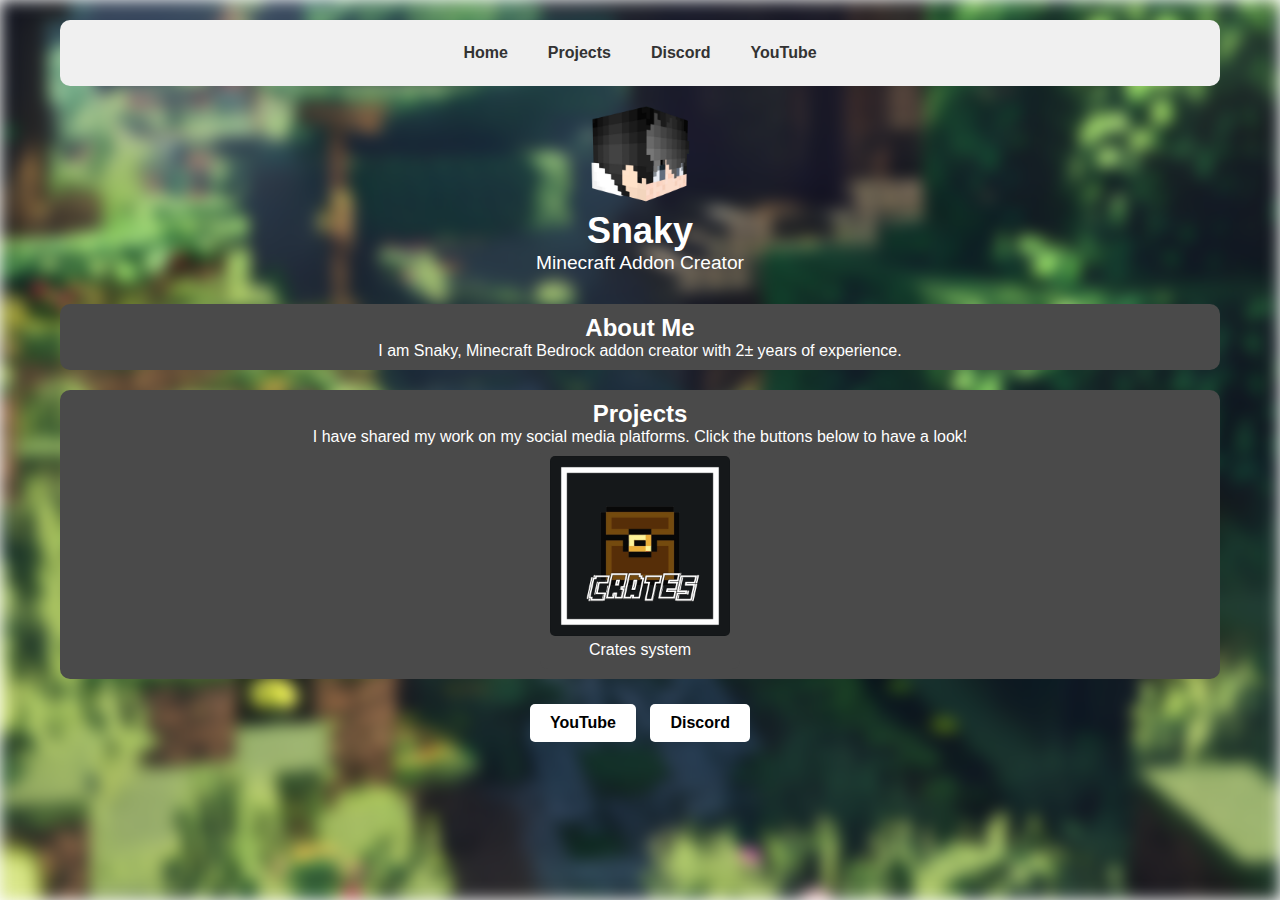
<file: index.html>
<!DOCTYPE html>
<html lang="en">
<head>
    <meta charset="UTF-8">
    <meta name="viewport" content="width=device-width, initial-scale=1.0">
    <title>Snaky</title>
    <link rel="stylesheet" href="styles.css">
</head>
<body>
    <div class="container">
        <!-- Navigation Bar -->
        <nav class="nav-bar">
            <ul class="nav-links">
                <li><a href="index.html">Home</a></li>
                <li><a href="#my-work">Projects</a></li>
                <li><a href="https://discord.com" target="_blank">Discord</a></li>
                <li><a href="https://youtube.com/@ikyx?si=nJIdUymrIZPPqmAe" target="_blank">YouTube</a></li>
            </ul>
        </nav>

        <!-- Header -->
        <header class="header">
            <img src="profile.png" alt="Snaky Logo" class="profile-logo">
            <h1 class="title">Snaky</h1>
            <p class="subtitle">Minecraft Addon Creator</p>
        </header>

        <!-- About Me Section -->
        <section class="about-me">
            <h2>About Me</h2>
            <p>I am Snaky, Minecraft Bedrock addon creator with 2± years of experience.</p>
        </section>

        <!-- My Work Section -->
        <section class="my-work" id="my-work">
            <h2>Projects</h2>
            <p>I have shared my work on my social media platforms. Click the buttons below to have a look!</p>
            <div class="work-gallery">
                <div class="work-item">
                    <a href="crates.html">
                        <img src="crates.png" alt="Crates System">
                    </a>
                    <p>Crates system</p>
                </div>
            </div>
        </section>

        <!-- Footer -->
        <footer class="footer">
            <a href="https://youtube.com/@ikyx?si=nJIdUymrIZPPqmAe" class="button">YouTube</a>
            <a href="https://discord.com" class="button">Discord</a>
        </footer>
    </div>
</body>
</html>
</file>
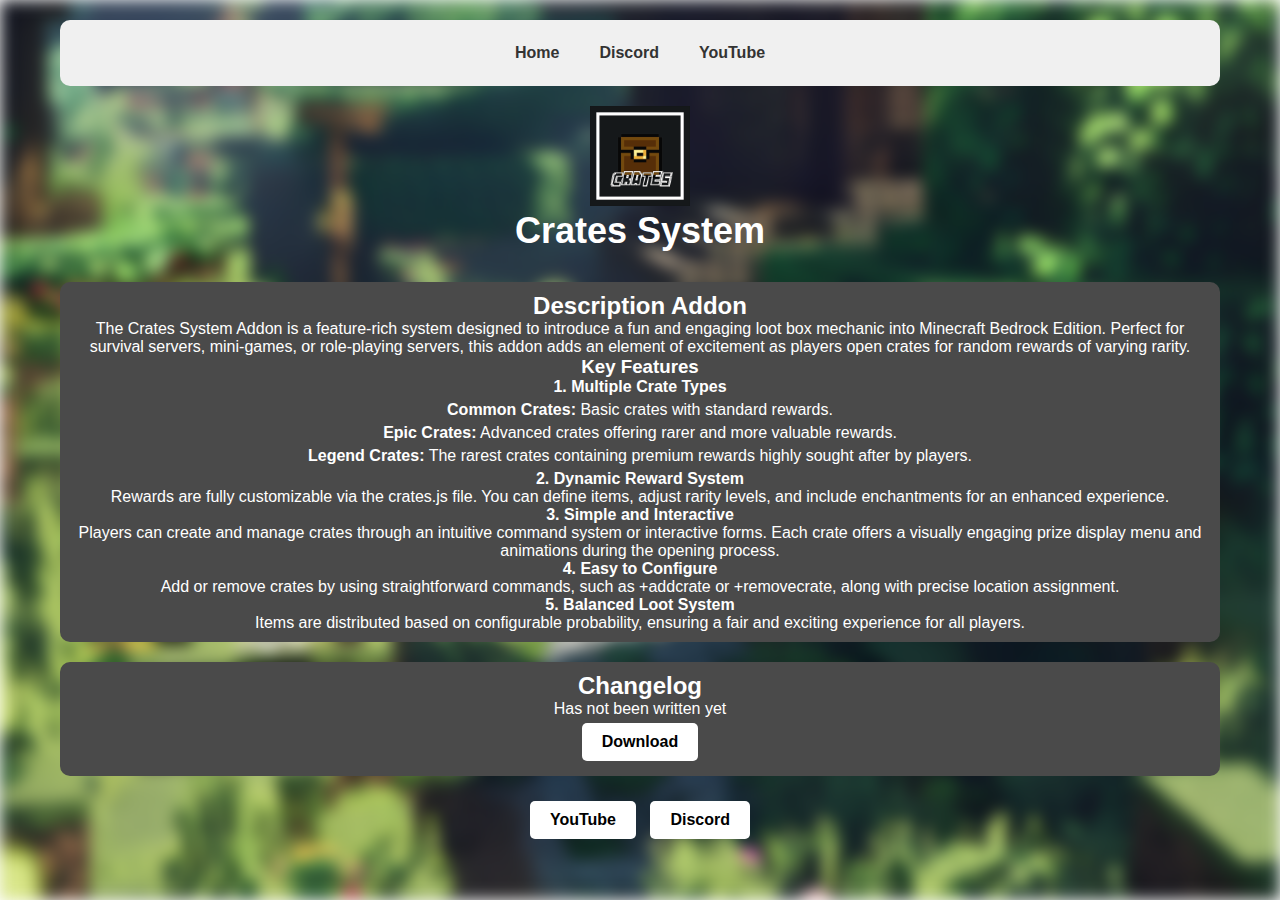
<file: crates.html>
<!DOCTYPE html>
<html lang="en">
<head>
    <meta charset="UTF-8">
    <meta name="viewport" content="width=device-width, initial-scale=1.0">
    <title>Crates System</title>
    <link rel="stylesheet" href="styles.css">
</head>
<body>
    <div class="container">
        <!-- Navigation Bar -->
        <nav class="nav-bar">
            <ul class="nav-links">
                <li><a href="index.html">Home</a></li>
                <li><a href="https://discord.com" target="_blank">Discord</a></li>
                <li><a href="https://youtube.com/@ikyx?si=nJIdUymrIZPPqmAe" target="_blank">YouTube</a></li>
            </ul>
        </nav>

        <!-- Header -->
        <header class="header">
            <img src="crates.png" alt="Snaky Logo" class="profile-logo">
            <h1 class="title">Crates System</h1>
        </header>

        <!-- Description Addon Section -->
        <section class="my-work" id="description">
            <h2>Description Addon</h2>
            <p>The Crates System Addon is a feature-rich system designed to introduce a fun and engaging loot box mechanic into Minecraft Bedrock Edition. Perfect for survival servers, mini-games, or role-playing servers, this addon adds an element of excitement as players open crates for random rewards of varying rarity.</p>

            <h3>Key Features</h3>
            <p><strong>1. Multiple Crate Types</strong></p>
            <ul>
                <li><strong>Common Crates:</strong> Basic crates with standard rewards.</li>
                <li><strong>Epic Crates:</strong> Advanced crates offering rarer and more valuable rewards.</li>
                <li><strong>Legend Crates:</strong> The rarest crates containing premium rewards highly sought after by players.</li>
            </ul>

            <p><strong>2. Dynamic Reward System</strong></p>
            <p>Rewards are fully customizable via the crates.js file. You can define items, adjust rarity levels, and include enchantments for an enhanced experience.</p>

            <p><strong>3. Simple and Interactive</strong></p>
            <p>Players can create and manage crates through an intuitive command system or interactive forms. Each crate offers a visually engaging prize display menu and animations during the opening process.</p>

            <p><strong>4. Easy to Configure</strong></p>
            <p>Add or remove crates by using straightforward commands, such as +addcrate or +removecrate, along with precise location assignment.</p>

            <p><strong>5. Balanced Loot System</strong></p>
            <p>Items are distributed based on configurable probability, ensuring a fair and exciting experience for all players.</p>
        </section>
        
        <!-- Changelog Section -->
        <section class="my-work">
            <h2>Changelog</h2>
            <p>Has not been written yet</p>
            <a href="#" class="button">Download</a>
        </section>

        <!-- Footer -->
        <footer class="footer">
            <a href="https://youtube.com/@ikyx?si=nJIdUymrIZPPqmAe" class="button">YouTube</a>
            <a href="https://discord.com" class="button">Discord</a>
        </footer>
    </div>
</body>
</html>
</file>
<file: styles.css>
* {
  margin: 0;
  padding: 0;
  box-sizing: border-box;
}

html {
    scroll-behavior: smooth;
}


body {
  font-family: Arial, sans-serif;
  position: relative; /* Dibutuhkan untuk elemen pseudo */
  margin: 0;
  padding: 0;
  color: #fff;
  text-align: center;
  min-height: 100vh; /* Pastikan halaman penuh layar */
}

body::before {
  content: "";
  position: absolute;
  top: 0;
  left: 0;
  width: 100%;
  height: 100%;
  background-image: url('background.png'); /* Ganti dengan gambar Anda */
  background-size: cover;
  background-repeat: no-repeat;
  background-position: center;
  filter: blur(8px); /* Menambahkan efek blur */
  z-index: -1; /* Membuat background berada di belakang konten */
}

.container {
  max-width: 1200px;
  margin: 0 auto;
  padding: 20px;
}

.header {
  text-align: center;
  margin-bottom: 30px;
}

.profile-logo {
  width: 100px;
  height: 100px;
}

.title {
  font-size: 36px;
  color: #fff;
}

.subtitle {
  font-size: 1.2em;
  color: #fff;
}

.about-me,
.my-work {
  margin: 20px 0;
  padding: 10px;
  background-color: #4a4a4a;
  border-radius: 10px;
  color: #fff;
}

.work-gallery {
  display: flex;
  flex-wrap: wrap;
  gap: 15px;
  justify-content: center;
}

.work-item {
  background-color: #4a4a4a;
  border-radius: 8px;
  padding: 10px;
  width: 200px;
}

.work-item img {
  width: 100%;
  border-radius: 5px;
}

.work-item p {
  margin-top: 10px;
}

.work-item a {
  text-decoration: none;
}

.work-item a img {
  display: block;
}

.work-item p {
  color: #fff;
  font-size: 16px;
  margin-top: 5px;
}


.footer {
  margin-top: 20px;
}

.button {
  display: inline-block;
  padding: 10px 20px;
  margin: 5px;
  background-color: #fff;
  color: #000;
  text-decoration: none;
  border-radius: 5px;
  font-weight: bold;
}

.button:hover {
  background-color: #fff;
  color: #000;
}

my-work h2 {
  font-size: 24px;
  color: #333;
}

.my-work p {
  font-size: 16px;
  color: #fff;
}

.my-work ul {
  list-style-type: none;
  padding: 0;
}

.my-work ul li {
  margin: 5px 0;
  color: #fff;
}

/* Navigation Bar Styling */
.nav-bar {
    background-color: #f0f0f0; /* Warna abu-abu terang */
    border-radius: 10px;
    padding: 15px 0; /* Tinggi kotak lebih besar */
    margin-bottom: 20px;
    text-align: center;
}

.nav-links {
    list-style: none;
    margin: 0;
    padding: 0;
    display: flex;
    justify-content: center;
    outline: none;
}

.nav-links li {
    display: inline-block;
    outline: none;
}

.nav-links a {
    text-decoration: none;
    color: #333; /* Warna teks */
    font-weight: bold;
    padding: 10px 20px; /* Ruang dalam tautan */
    border-radius: 5px;
    transition: background-color 0.3s ease, color 0.3s ease;
    display: block; /* Pastikan tautan memenuhi area klik */
    line-height: 1;
    outline: none; /* Hilangkan kotak default pada klik */
}

.nav-links a:focus {
    outline: none;
}
</file>
